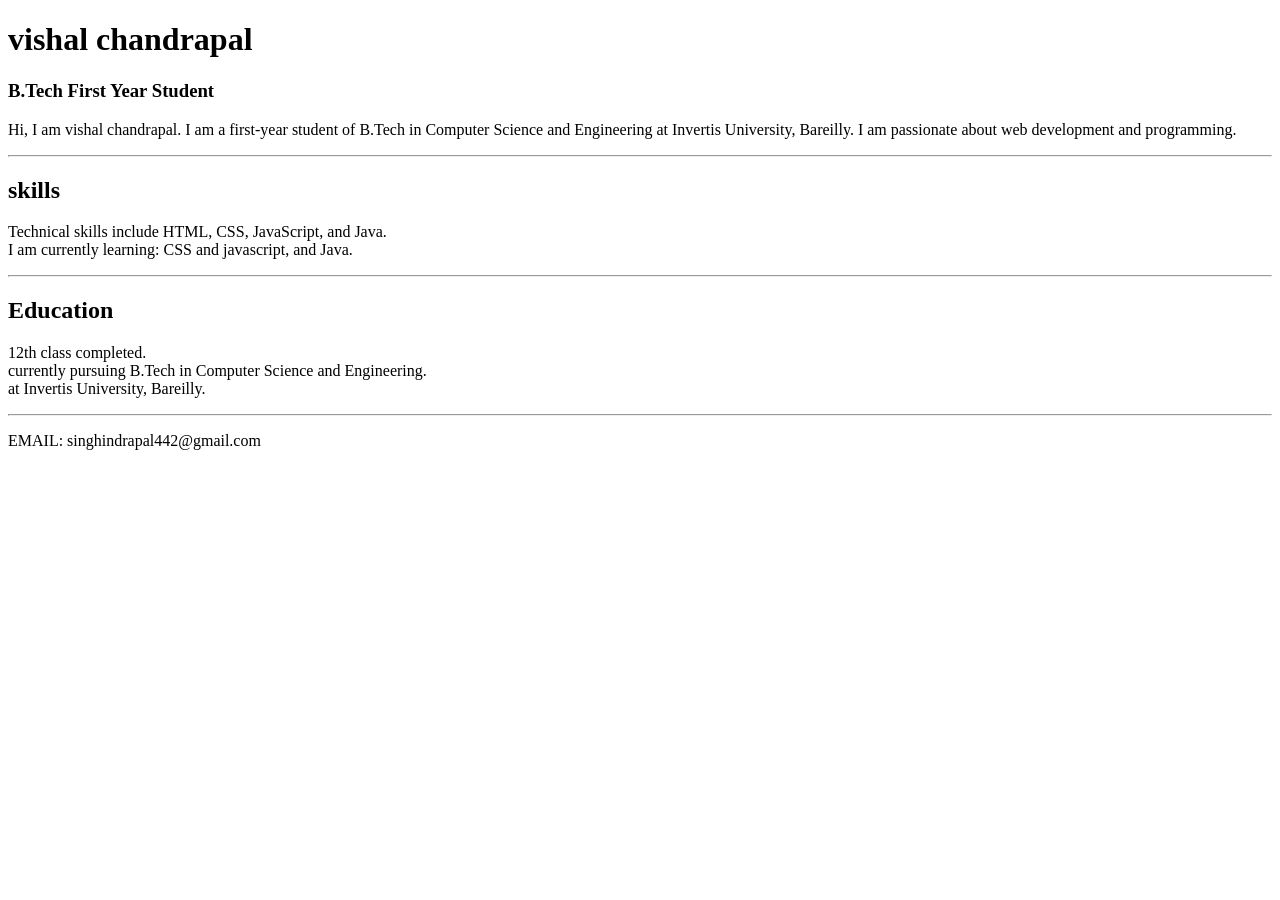
<file: WEEK1/index.html>
<!DOCTYPE html>
<html lang="en">
<head>
    <meta charset="UTF-8">
    <meta name="viewport" content="width=device-width, initial-scale=1.0">
    <title>My Remuse</title>
</head>
<body>
    <div>
    <h1>vishal chandrapal</h1>
    <h3>B.Tech First Year Student</h3>
    <p>Hi, I am vishal chandrapal. I am a first-year student of B.Tech in Computer Science and Engineering at Invertis University, Bareilly. I am passionate about web development and programming.</p>

    <!-- my skills and education -->
<hr>
    <!-- skills -->
   <div class="container" id="skills">
        <h2>skills</h2>
        <p>Technical skills include HTML, CSS, JavaScript, and Java.<br> I am currently
            learning: CSS and javascript, and Java.
        </p>
    </div>
    <hr>
<!-- education -->
    <div class="container" id="education">
        <h2>Education</h2>
        <p>12th class completed.<br>
        currently pursuing B.Tech in Computer Science and Engineering.<br>
        at Invertis University, Bareilly.</p>
    </div>
    </div>
</body>
<hr>
<p>EMAIL: singhindrapal442@gmail.com</p>
</html>
</file>
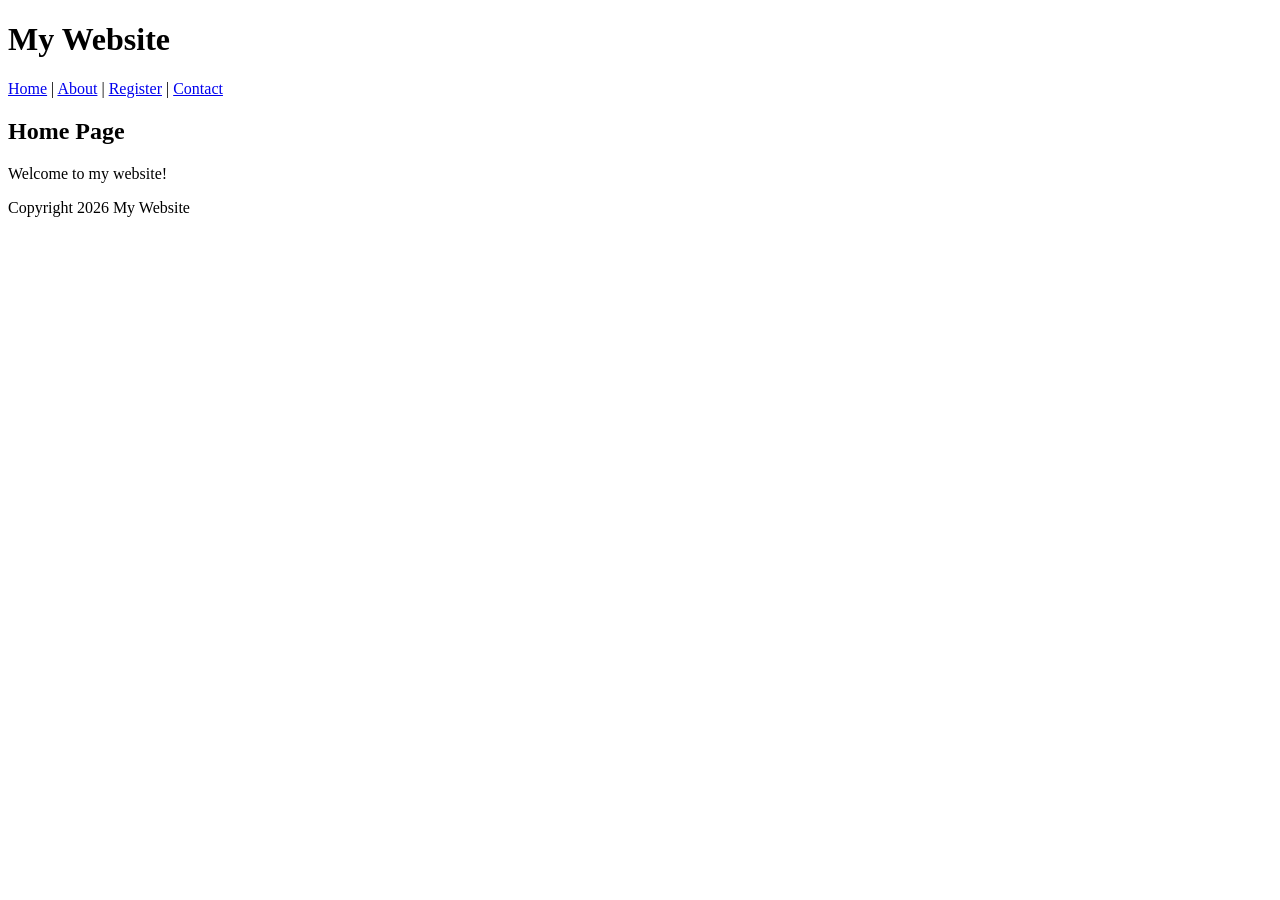
<file: WEEK3/index.html>
<!DOCTYPE html>
<html lang="en">
<head>
    <meta charset="UTF-8">
    <meta name="viewport" content="width=device-width, initial-scale=1.0">
    <title>Home - My Website</title>
</head>
<body>

    <header>
        <h1>My Website</h1>
    </header>

    <nav>
        <a href="index.html">Home</a> |
        <a href="about.html">About</a> |
        <a href="register.html">Register</a> |
        <a href="contact.html">Contact</a>
    </nav>

    <main>
        <h2>Home Page</h2>
        <p>Welcome to my website!</p>
    </main>

    <footer>
        <p>Copyright 2026 My Website</p>
    </footer>

</body>
</html>
</file>
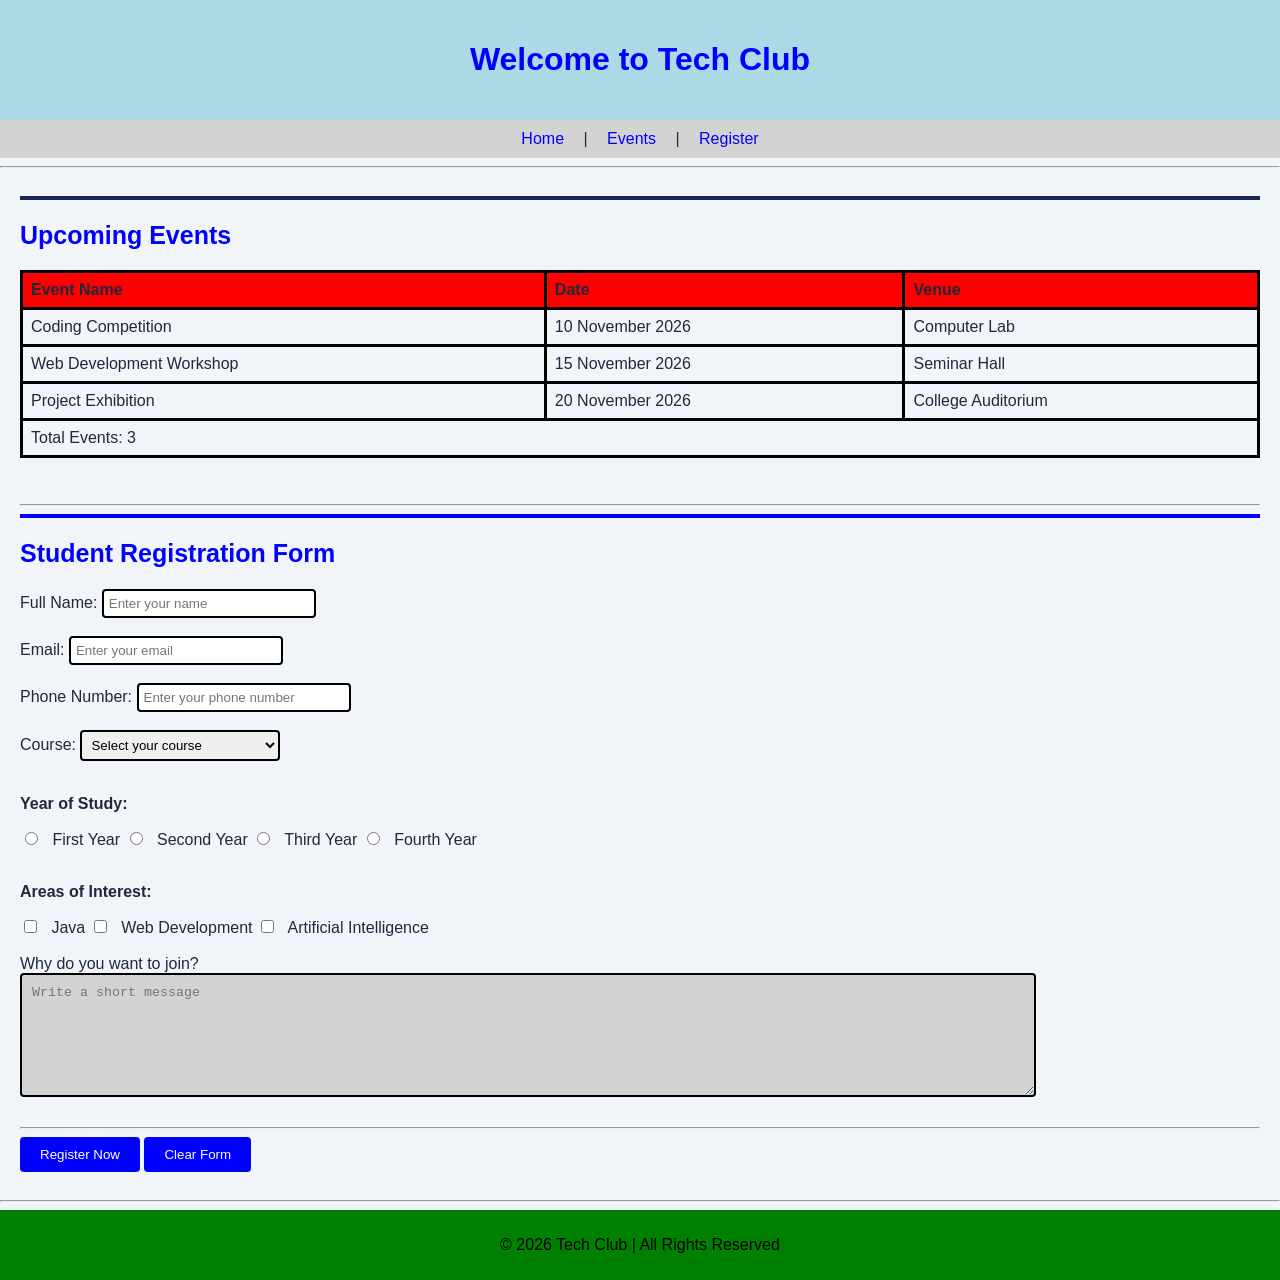
<file: WEEK4/index.html>
<!DOCTYPE html>
<html lang="en">
<head>
    <meta charset="UTF-8">
    <meta name="viewport" content="width=device-width, initial-scale=1.0">
    <meta name="description" content="College Tech Club events and student registration">
    <title>Tech Club</title>
    <link rel="stylesheet" href="style.css">
</head>
<body>

    <header>
        <h1>Welcome to Tech Club</h1>
        
    </header>

    <nav>
        <a href="#home">Home</a> |
        <a href="#events">Events</a> |
        <a href="#register">Register</a>
    </nav>
<hr>


    <main>

        <section id="events">
            <h2>Upcoming Events</h2>

            <table border="1" cellpadding="10">
                <thead>
                    <tr>
                        <th>Event Name</th>
                        <th>Date</th>
                        <th>Venue</th>
                    </tr>
                </thead>

                <tbody>
                    <tr>
                        <td>Coding Competition</td>
                        <td>10 November 2026</td>
                        <td>Computer Lab</td>
                    </tr>
                    <tr>
                        <td>Web Development Workshop</td>
                        <td>15 November 2026</td>
                        <td>Seminar Hall</td>
                    </tr>
                    <tr>
                        <td>Project Exhibition</td>
                        <td>20 November 2026</td>
                        <td>College Auditorium</td>
                    </tr>
                </tbody>

                <tfoot>
                    <tr>
                        <td colspan="3">Total Events: 3</td>
                    </tr>
                </tfoot>
            </table>
        </section>
        <br>

        <hr>

        <section id="register">
            <h2>Student Registration Form</h2>

            <form>
                <label for="name">Full Name:</label>
                <input type="text" id="name"class="course" classname="name"
                       placeholder="Enter your name" required>
                <br><br>

                <label for="email">Email:</label>
                <input type="email" id="email" class="course" name="email"
                       placeholder="Enter your email" required>
                <br><br>

                <label for="phone">Phone Number:</label>
                <input type="tel" id="phone" class="course"name="phone"
                       placeholder="Enter your phone number">
                <br><br>

                <label for="course">Course:</label>
                <select id="course" class="course" name="course" required>
                    <option value="">Select your course</option>
                    <option value="BTech CSE">B.Tech CSE</option>
                    <option value="BTech IT">B.Tech IT</option>
                    <option value="BTech ECE">B.Tech ECE</option>
                    <option value="Other">Other</option>
                </select>
                <br><br>

                <p class="skills">Year of Study:</p>

                <input type="radio" id="first" class="year" name="year"
                       value="First Year" required>
                <label for="first">First Year</label>

                <input type="radio" id="second" class="year" name="year"
                       value="Second Year">
                <label for="second">Second Year</label>

                <input type="radio" id="third" class="year" name="year"
                       value="Third Year">
                <label for="third">Third Year</label>

                <input type="radio" id="fourth" class="year" name="year"
                       value="Fourth Year">
                <label for="fourth">Fourth Year</label>
                <br><br>

                <p class="skills">Areas of Interest:</p>

                <input type="checkbox" id="java" class="interest" name="interest"
                       value="Java">
                <label for="java">Java</label>

                <input type="checkbox" id="web" class="interest" name="interest"
                       value="Web Development">
                <label for="web">Web Development</label>

                <input type="checkbox" id="ai" class="interest" name="interest"
                       value="AI">
                <label for="ai">Artificial Intelligence</label>
                <br><br>

                <label for="message">Why do you want to join?</label>
                <br>
                <textarea id="message" name="message"
                          rows="4" cols="35"
                          placeholder="Write a short message"></textarea>
                <br><br>
                <hr>
                <button type="submit" class="btn">Register Now</button>
                <button type="reset" class="btn">Clear Form</button>
            </form>
        </section>
    </main>

    <hr>
    <footer>
        <p>&copy; 2026 Tech Club | All Rights Reserved</p>
    </footer>

</body>
</html>
</file>
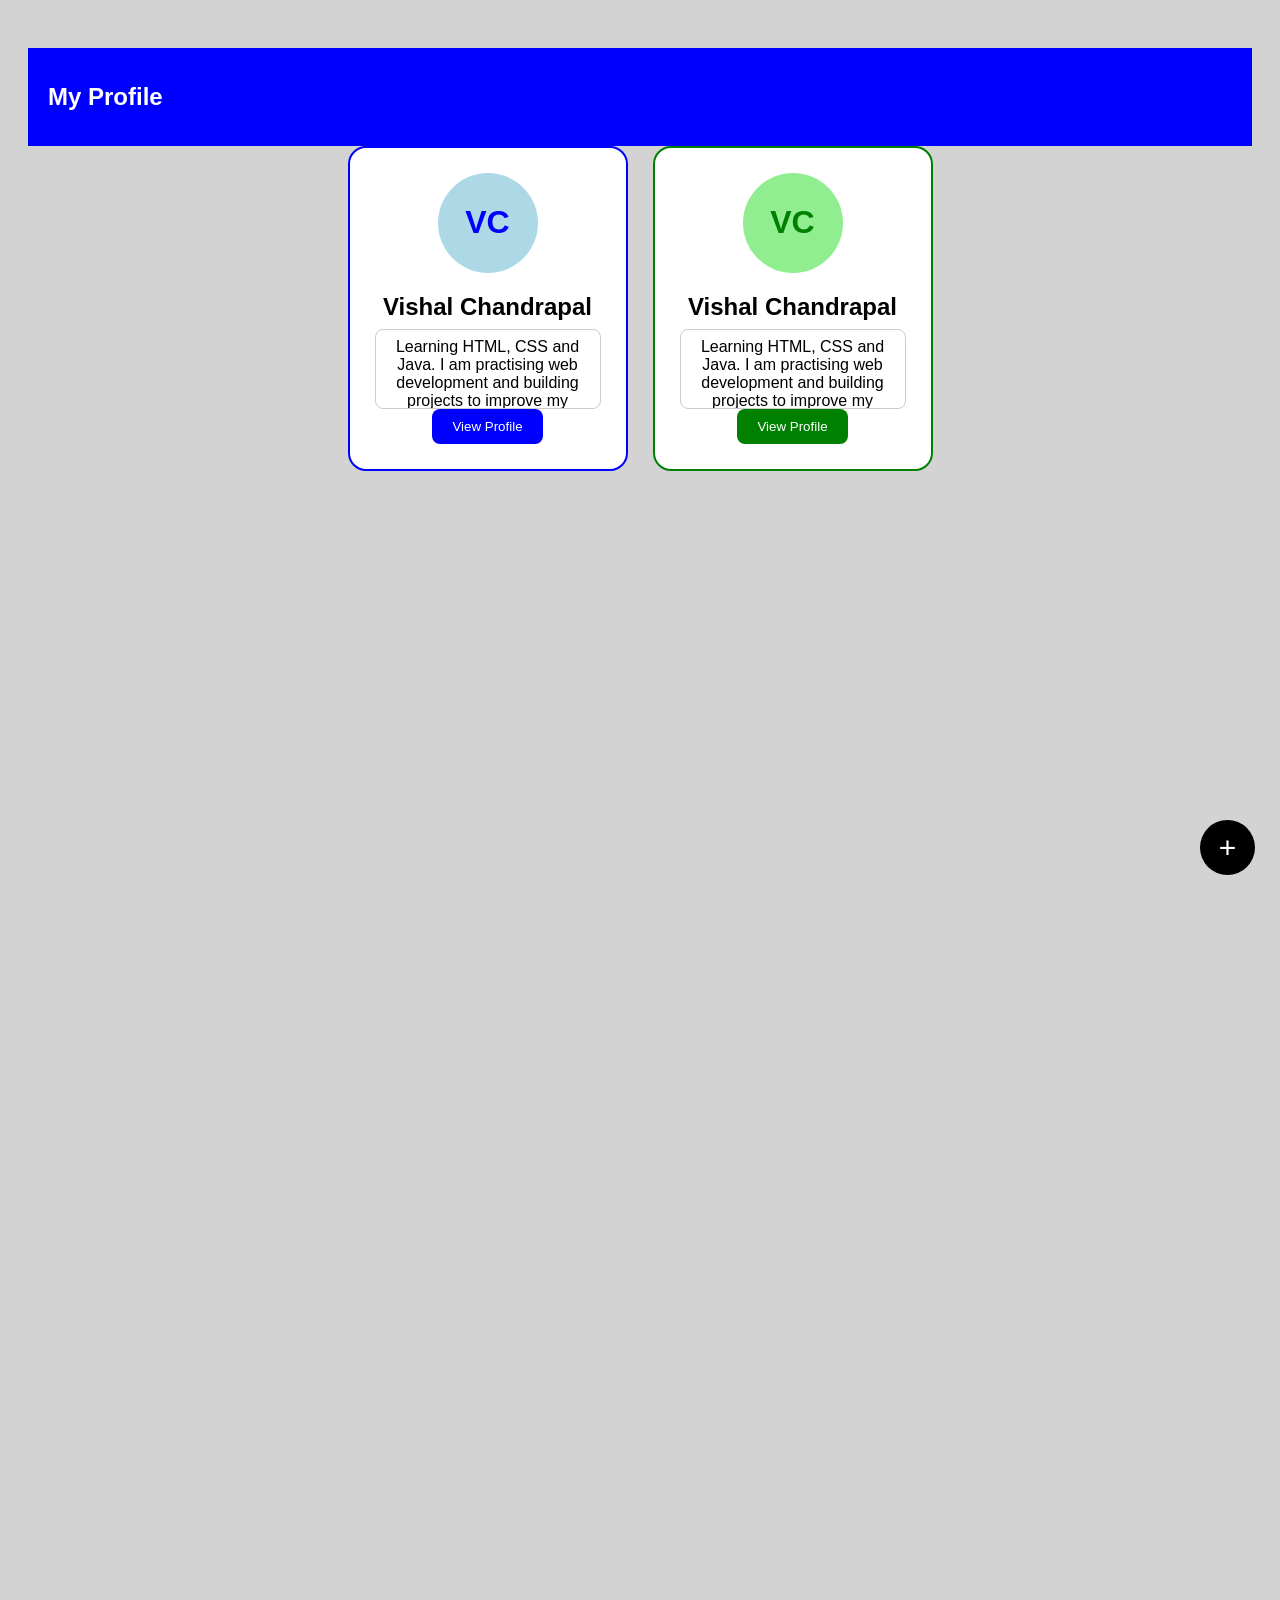
<file: WEEK5/index.html>
<!DOCTYPE html>
<html lang="en">
<head>
  <meta charset="UTF-8">
  <meta name="viewport" content="width=device-width, initial-scale=1.0">
  <title>Profile Cards</title>

  <style>
    * {
      box-sizing: border-box;
    }

    body {
      font-family: Arial, sans-serif;
      background: lightgray;
      padding: 40px 20px;
      height: 2000px;
    }

    .container {
      display: flex;
      justify-content: center;
      flex-wrap: wrap;
      gap: 25px;
    }

    .card {
      width: 280px;
      padding: 25px;
      border: 2px solid black;
      border-radius: 18px;
      text-align: center;
      background: white;
    }

    .roundPhoto {
      width: 100px;
      height: 100px;
      border-radius: 60%;
      margin-bottom: 12px;
      display: inline-flex;
      align-items: center;
      justify-content: center;
      font-size: 32px;
      font-weight: bold;
    }

    .card h2 {
      margin: 8px ;
    }

    .bio {
     height: 80px;
     overflow: auto;
     padding: 8px;
     border: 1px solid #ccc;
     border-radius: 8px;
   }

    .btn {
      padding: 10px 20px;
      border: none;
      border-radius: 8px;
      color: white;
    }

    /* Blue version */
    .blue {
      border-color: blue;
    }

    .blue .roundPhoto {
      background: lightblue;
      color: blue;
    }

    .blue .btn {
      background: blue;
    }

    /* Green version */
    .green {
      border-color: green;
    }

    .green .roundPhoto {
      background: lightgreen;
      color: green;
    }

    .green .btn {
      background: green;
    }

    /* Top bar stays at the top while scrolling */
.top-bar {
  position: sticky;
  top: 0;
  z-index: 1000;
  background: blue;
  color: white;
  padding: 15px 20px;
}

/* Plus button stays fixed on the screen */
.plus-btn {
  position: fixed;
  right: 25px;
  bottom: 25px;
  z-index: 1100;

  width: 55px;
  height: 55px;
  border: none;
  border-radius: 50%;

  background:black;
  color: white;
  font-size: 30px;
}

  </style>
  
</head>

<body>
    <header class="top-bar">
      <h2>My Profile</h2>
    </header>

    <button class="plus-btn">+</button>

  <div class="container">

    <div class="card blue">
      <div class="roundPhoto">VC</div>
      <h2>Vishal Chandrapal</h2>
      <div class="bio">
      Learning HTML, CSS and Java. I am practising web development
      and building projects to improve my coding skills.
      I also enjoy learning new technologies and solving problems.
   </div>
      <button class="btn">View Profile</button>
    </div>

    <div class="card green">
      <div class="roundPhoto">VC</div>
      <h2>Vishal Chandrapal</h2>
      <div class="bio">
      Learning HTML, CSS and Java. I am practising web development
      and building projects to improve my coding skills.
      I also enjoy learning new technologies and solving problems.
      </div>
      <button class="btn">View Profile</button>
    </div>

 

  </div>

</body>
</html>
</file>
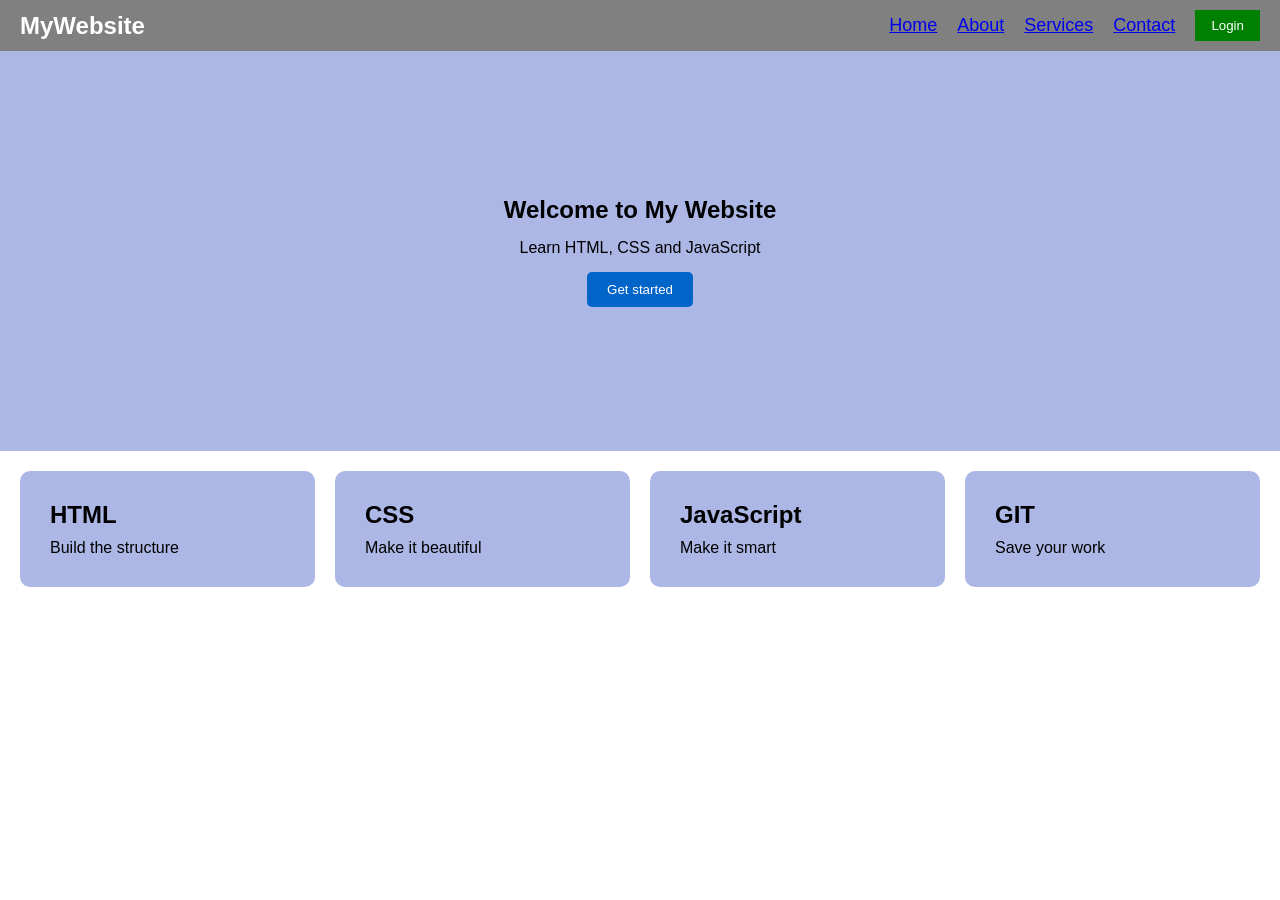
<file: WEEK6/index.html>
<!DOCTYPE html>
<html lang="en">
<head>
    <meta charset="UTF-8">
    <meta name="viewport" content="width=device-width, initial-scale=1.0">
    <title>Flex Navbar</title>
   
</head>
<style>

    /* <---navbar ---> */
    body {
        margin: 0;
        font-family: Arial, sans-serif;
    }

    .navbar {
        display: flex;
        justify-content: space-between;
        align-items: center;
        background-color: grey;
        padding: 10px 20px;
    }

    .logo {
        color: white;
        font-size: 24px;
        font-weight: bold;
    }

    .nav-right {
        display: flex;
        align-items: center;
    }

    .nav-links {
        list-style-type: none;
        margin: 0;
        padding: 0;
        display: flex;
        color: white;
        text-decoration: none;
        font-size: 18px;
        margin-left: 20px;
    }

    .nav-links li {
        margin-left: 20px;
    }

   
    .btn {
        margin-left: 20px;
        padding: 8px 16px;
        background-color: green;
        color: white;
        border: none;
        cursor: pointer;
    }

    /*<----- banner ----> */
   * {
    margin: 0;
    padding: 0;
    box-sizing: border-box;
}

.banner {
    height: 400px;
    background-color: rgb(173, 183, 230);

    display: flex;
    flex-direction: column;
    justify-content: center;
    align-items: center;

    text-align: center;
    gap: 15px;
}

.banner button {
    padding: 10px 20px;
    background-color: rgb(0, 100, 200);
    color: white;
    border: none;
    border-radius: 5px;
    
}

/* <---cards ---> */
.container {
    display: flex;
    flex-wrap: wrap;
    gap: 20px;
    padding: 20px;
}

.card {
    flex: 1 1 200px;
    background-color: rgb(173, 183, 230);
    padding: 30px;
    border-radius: 10px;
}

.card h2 {
    margin-bottom: 10px;
}

    </style> 

<body>

    <nav class="navbar">
        <!-- Logo on Left -->
        <div class="logo">
            MyWebsite
        </div>

        <!-- Links and Button on Right -->
        <div class="nav-right">
            <ul class="nav-links">
                <li><a href="#">Home</a></li>
                <li><a href="#">About</a></li>
                <li><a href="#">Services</a></li>
                <li><a href="#">Contact</a></li>
            </ul>

            <button class="btn">Login</button>
        </div>
    </nav>
    
    <!-- banner -->
     <section class="banner">
        <h1>Welcome to My Website</h1>
        <p>Learn HTML, CSS and JavaScript</p>
        <button>Get started</button>
    </section>

    <!-- cards  -->
     <div class="container">

        <div class="card">
            <h2>HTML</h2>
            <p>Build the structure</p>
        </div>

        <div class="card">
            <h2>CSS</h2>
            <p>Make it beautiful</p>
        </div>

        <div class="card">
            <h2>JavaScript</h2>
            <p>Make it smart</p>
        </div>

        <div class="card">
            <h2>GIT</h2>
            <p>Save your work</p>
        </div>

</body>
</html>
</file>
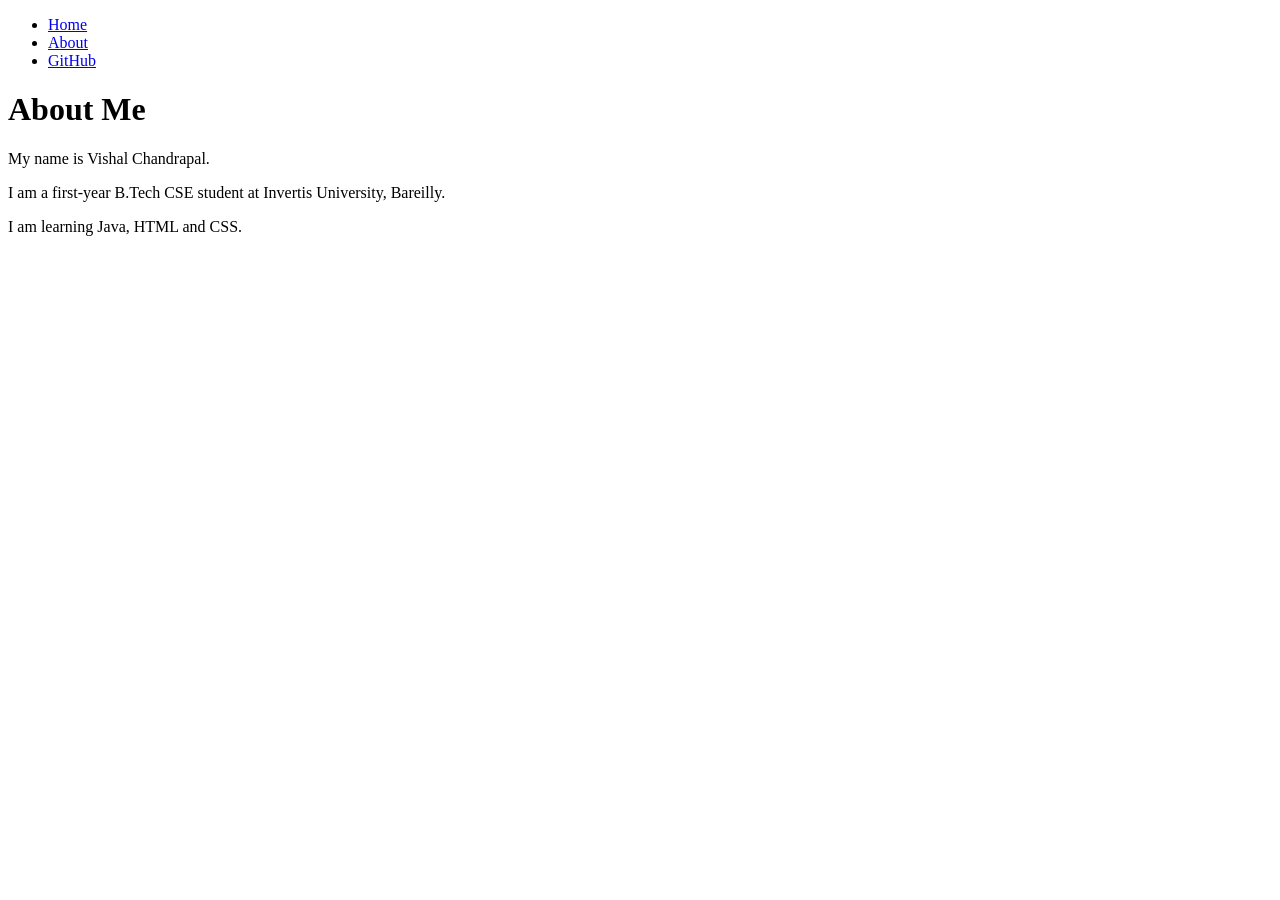
<file: WEEK2/about.html>
<!DOCTYPE html>
<html lang="en">
<head>
    <meta charset="UTF-8">
    <meta name="viewport" content="width=device-width, initial-scale=1.0">
    <title>About Me</title>
</head>
<body>

    <nav>
        <ul>
         <li> <a href="index.html">Home</a></li>
         <li><a href="about.html">About</a></li>
         <li> <a href="https://github.com/vishalchandrapal" target="_blank" rel="noopener noreferrer">GitHub</a></li>
      </ul>
    </nav>

    <h1>About Me</h1>
    <p>My name is Vishal Chandrapal.</p>
    <p>I am a first-year B.Tech CSE student at Invertis University, Bareilly.</p>
    <p>I am learning Java, HTML and CSS.</p>

</body>
</html>
</file>
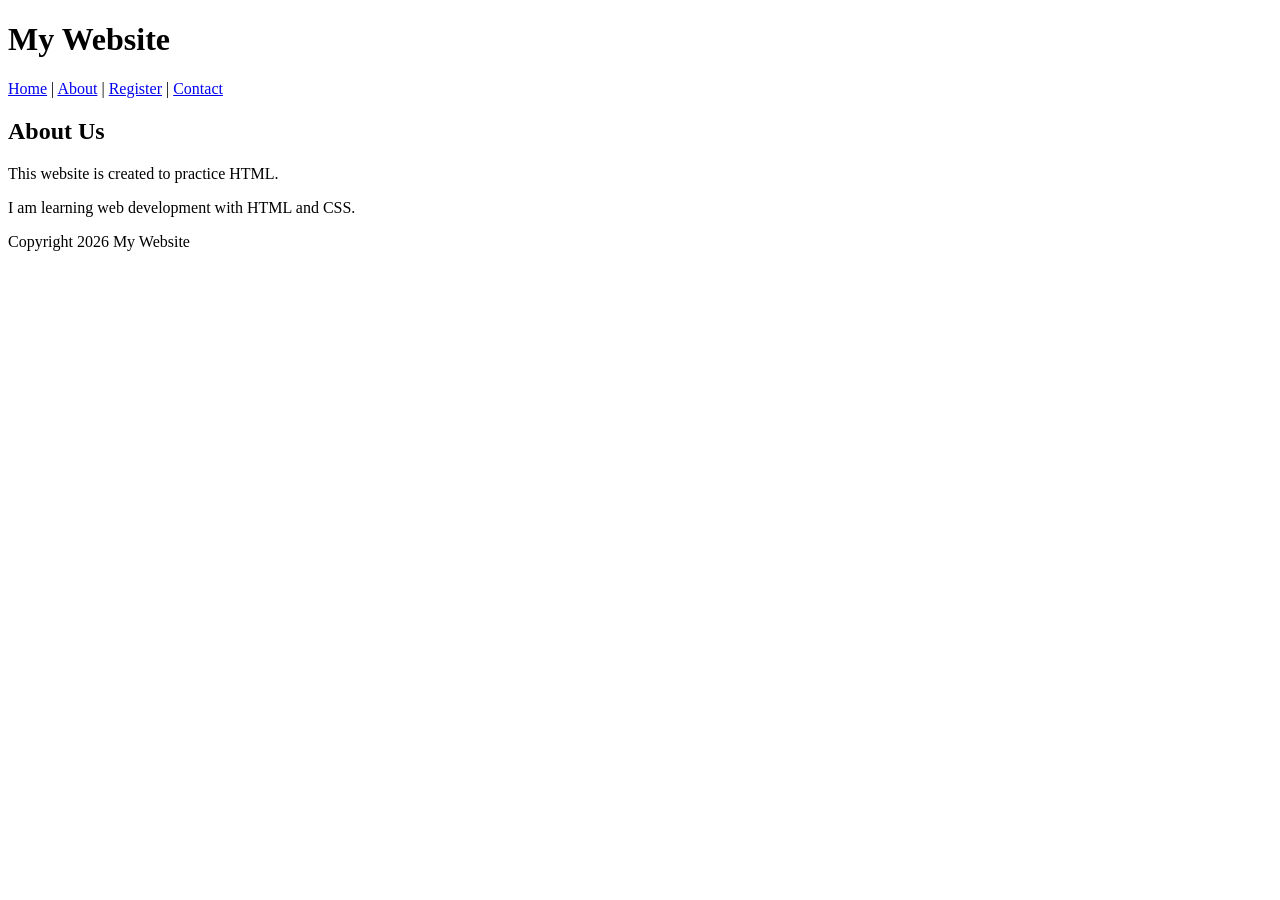
<file: WEEK3/about.html>
<!DOCTYPE html>
<html lang="en">
<head>
    <meta charset="UTF-8">
    <meta name="viewport" content="width=device-width, initial-scale=1.0">
    <title>About - My Website</title>
</head>
<body>

    <header>
        <h1>My Website</h1>
    </header>

    <nav>
        <a href="index.html">Home</a> |
        <a href="about.html">About</a> |
        <a href="register.html">Register</a> |
        <a href="contact.html">Contact</a>
    </nav>

    <main>
        <h2>About Us</h2>
        <p>This website is created to practice HTML.</p>
        <p>I am learning web development with HTML and CSS.</p>
    </main>

    <footer>
        <p>Copyright 2026 My Website</p>
    </footer>

</body>
</html>
</file>
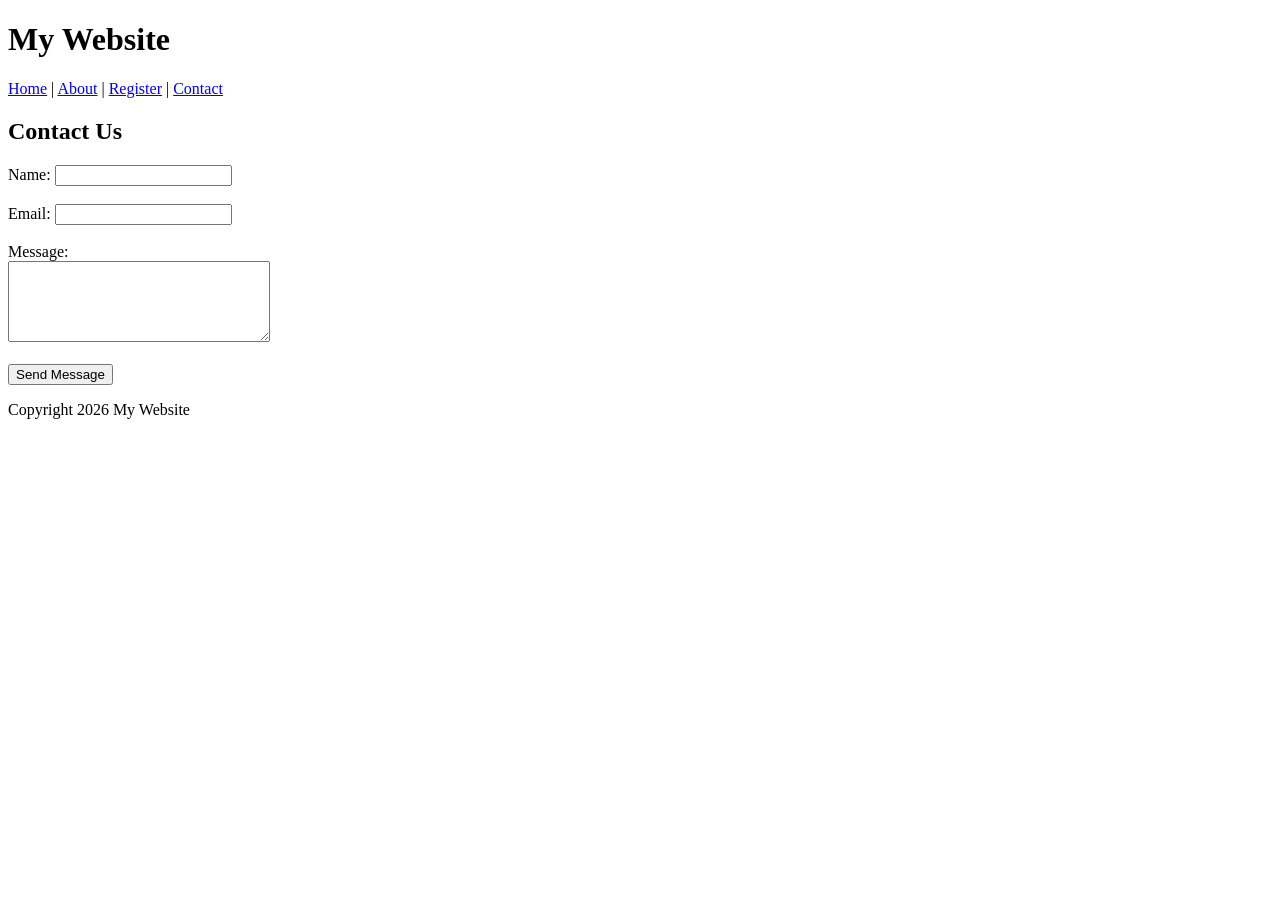
<file: WEEK3/contact.html>
<!DOCTYPE html>
<html lang="en">
<head>
    <meta charset="UTF-8">
    <meta name="viewport" content="width=device-width, initial-scale=1.0">
    <title>Contact - My Website</title>
</head>
<body>

    <header>
        <h1>My Website</h1>
    </header>

    <nav>
        <a href="index.html">Home</a> |
        <a href="about.html">About</a> |
        <a href="register.html">Register</a> |
        <a href="contact.html">Contact</a>
    </nav>

    <main>
        <h2>Contact Us</h2>

        <form>
            <label for="name">Name:</label>
            <input type="text" id="name" name="name" required>
            <br><br>

            <label for="email">Email:</label>
            <input type="email" id="email" name="email" required>
            <br><br>

            <label for="message">Message:</label>
            <br>
            <textarea id="message" name="message"
                      rows="5" cols="30"></textarea>
            <br><br>

            <button type="submit">Send Message</button>
        </form>
    </main>

    <footer>
        <p>Copyright 2026 My Website</p>
    </footer>

</body>
</html>
</file>
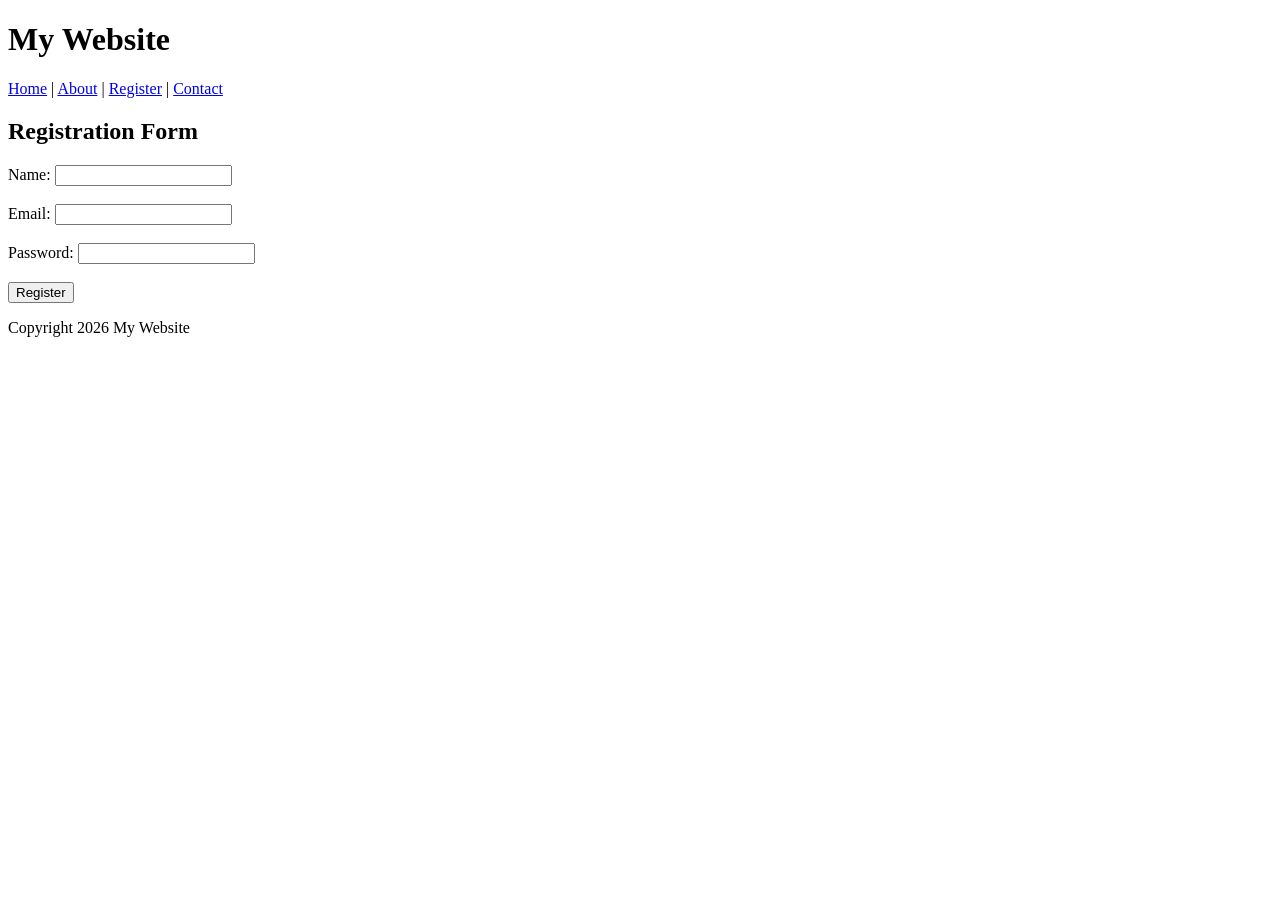
<file: WEEK3/register.html>
<!DOCTYPE html>
<html lang="en">
<head>
    <meta charset="UTF-8">
    <meta name="viewport" content="width=device-width, initial-scale=1.0">
    <title>Register - My Website</title>
</head>
<body>

    <header>
        <h1>My Website</h1>
    </header>

    <nav>
        <a href="index.html">Home</a> |
        <a href="about.html">About</a> |
        <a href="register.html">Register</a> |
        <a href="contact.html">Contact</a>
    </nav>

    <main>
        <h2>Registration Form</h2>

        <form>
            <label for="name">Name:</label>
            <input type="text" id="name" name="name" required>
            <br><br>

            <label for="email">Email:</label>
            <input type="email" id="email" name="email" required>
            <br><br>

            <label for="password">Password:</label>
            <input type="password" id="password" name="password" required>
            <br><br>

            <button type="submit">Register</button>
        </form>
    </main>

    <footer>
        <p>Copyright 2026 My Website</p>
    </footer>

</body>
</html>
</file>
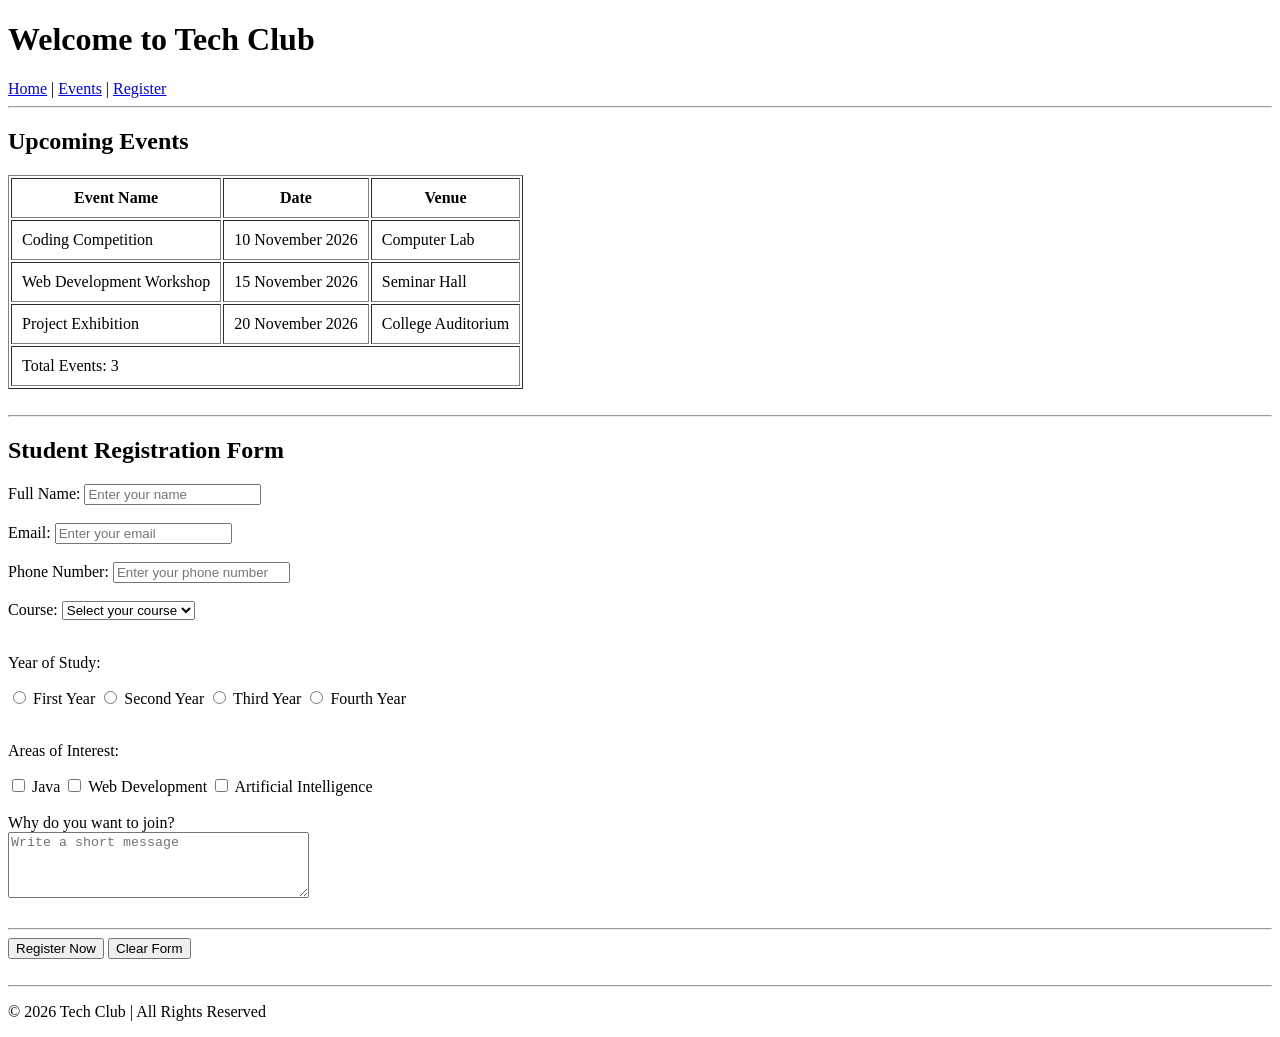
<file: WEEK3/techclub.html>
<!DOCTYPE html>
<html lang="en">
<head>
    <meta charset="UTF-8">
    <meta name="viewport" content="width=device-width, initial-scale=1.0">
    <meta name="description" content="College Tech Club events and student registration">
    <title>Tech Club</title>
</head>
<body>

    <header>
        <h1>Welcome to Tech Club</h1>
        
    </header>

    <nav>
        <a href="#home">Home</a> |
        <a href="#events">Events</a> |
        <a href="#register">Register</a>
    </nav>
<hr>
    <main>

        <section id="events">
            <h2>Upcoming Events</h2>

            <table border="1" cellpadding="10">
                <thead>
                    <tr>
                        <th>Event Name</th>
                        <th>Date</th>
                        <th>Venue</th>
                    </tr>
                </thead>

                <tbody>
                    <tr>
                        <td>Coding Competition</td>
                        <td>10 November 2026</td>
                        <td>Computer Lab</td>
                    </tr>
                    <tr>
                        <td>Web Development Workshop</td>
                        <td>15 November 2026</td>
                        <td>Seminar Hall</td>
                    </tr>
                    <tr>
                        <td>Project Exhibition</td>
                        <td>20 November 2026</td>
                        <td>College Auditorium</td>
                    </tr>
                </tbody>

                <tfoot>
                    <tr>
                        <td colspan="3">Total Events: 3</td>
                    </tr>
                </tfoot>
            </table>
        </section>
        <br>

        <hr>

        <section id="register">
            <h2>Student Registration Form</h2>

            <form>
                <label for="name">Full Name:</label>
                <input type="text" id="name" name="name"
                       placeholder="Enter your name" required>
                <br><br>

                <label for="email">Email:</label>
                <input type="email" id="email" name="email"
                       placeholder="Enter your email" required>
                <br><br>

                <label for="phone">Phone Number:</label>
                <input type="tel" id="phone" name="phone"
                       placeholder="Enter your phone number">
                <br><br>

                <label for="course">Course:</label>
                <select id="course" name="course" required>
                    <option value="">Select your course</option>
                    <option value="BTech CSE">B.Tech CSE</option>
                    <option value="BTech IT">B.Tech IT</option>
                    <option value="BTech ECE">B.Tech ECE</option>
                    <option value="Other">Other</option>
                </select>
                <br><br>

                <p>Year of Study:</p>

                <input type="radio" id="first" name="year"
                       value="First Year" required>
                <label for="first">First Year</label>

                <input type="radio" id="second" name="year"
                       value="Second Year">
                <label for="second">Second Year</label>

                <input type="radio" id="third" name="year"
                       value="Third Year">
                <label for="third">Third Year</label>

                <input type="radio" id="fourth" name="year"
                       value="Fourth Year">
                <label for="fourth">Fourth Year</label>
                <br><br>

                <p>Areas of Interest:</p>

                <input type="checkbox" id="java" name="interest"
                       value="Java">
                <label for="java">Java</label>

                <input type="checkbox" id="web" name="interest"
                       value="Web Development">
                <label for="web">Web Development</label>

                <input type="checkbox" id="ai" name="interest"
                       value="AI">
                <label for="ai">Artificial Intelligence</label>
                <br><br>

                <label for="message">Why do you want to join?</label>
                <br>
                <textarea id="message" name="message"
                          rows="4" cols="35"
                          placeholder="Write a short message"></textarea>
                <br><br>
                <hr>
                <button type="submit">Register Now</button>
                <button type="reset">Clear Form</button>
            </form>
        </section>
    </main>
<br>
    <hr>
    <footer>
        <p>&copy; 2026 Tech Club | All Rights Reserved</p>
    </footer>

</body>
</html>
</file>
<file: WEEK4/style.css>
body {
        font-family: Arial, sans-serif;
        margin: 0;
        padding: 0;
        background-color: lightgoldenrodyellow;
    }

    h2{
        font-size: 25px;
    }

    header {
        background-color: lightblue;
        color: black;
        padding: 20px 0;
        text-align: center;
    }

    nav {
        background-color: lightgray;
        padding: 10px ;
        text-align: center;
    }

    nav a {
        color: blue;
        text-decoration: none;
        margin: 15px;
    }

    main {
        padding: 20px;
    }

    table {
        width: 100%;
        border-collapse: collapse;
        margin-bottom: 20px;
    }

    th, td {
        border: 3px solid black;
        padding: 8px;
        text-align: left;
    }

    th {
        background-color: red;
    }

    footer {
        background-color: green;
        color:black;
        text-align: center;
        padding: 10px 0;
        width: 100%;
    }
  
    #message {
        width: 80%;
        height: 100px;
        padding: 10px;
        border: 2px solid black;
        border-radius: 4px;
        background-color: lightgrey;
    }

   .btn {
        background-color: blue;
        color: white;
        padding: 10px 20px;
        border: none;
        border-radius: 4px;
        cursor: pointer;
    }

    .btn:hover {
        background-color: darkblue;
    }

   .skills {
        font-weight: bold;
    }

   .course {
        width: 200px;
        padding: 5px;
        border: 2px solid black;
        border-radius: 4px;
    }
  
    .year {
        margin-right: 10px;
    }

   .interest {
        margin-right: 10px;
    }

    :root {
    --primary-color: blue;
    --dark-color: #172554;
    --bg-color: #f1f5f9;
    --text-color: #1e293b;
    --spacing: 20px;
}

body {
    font-family: Arial, sans-serif;
    background: var(--bg-color);
    color: var(--text-color);
    margin: 0;
}

h1, h2, h3 {
    color: var(--primary-color);
}

.site-header, .site-footer {
    background: var(--dark-color);
    color: white;
    padding: var(--spacing);
    text-align: center;
}

.card {
    background: white;
    padding: var(--spacing);
    margin: var(--spacing);
    border-radius: 10px;
}

.btn {
    background: var(--primary-color);
    color: white;
    padding: 10px var(--spacing);
    border: none;
    cursor: pointer;
}

#home {
    border-top: 4px solid var(--primary-color);
}

#events {
    border-top: 4px solid var(--dark-color);
}

#register {
    border-top: 4px solid var(--primary-color);
}
</file>
